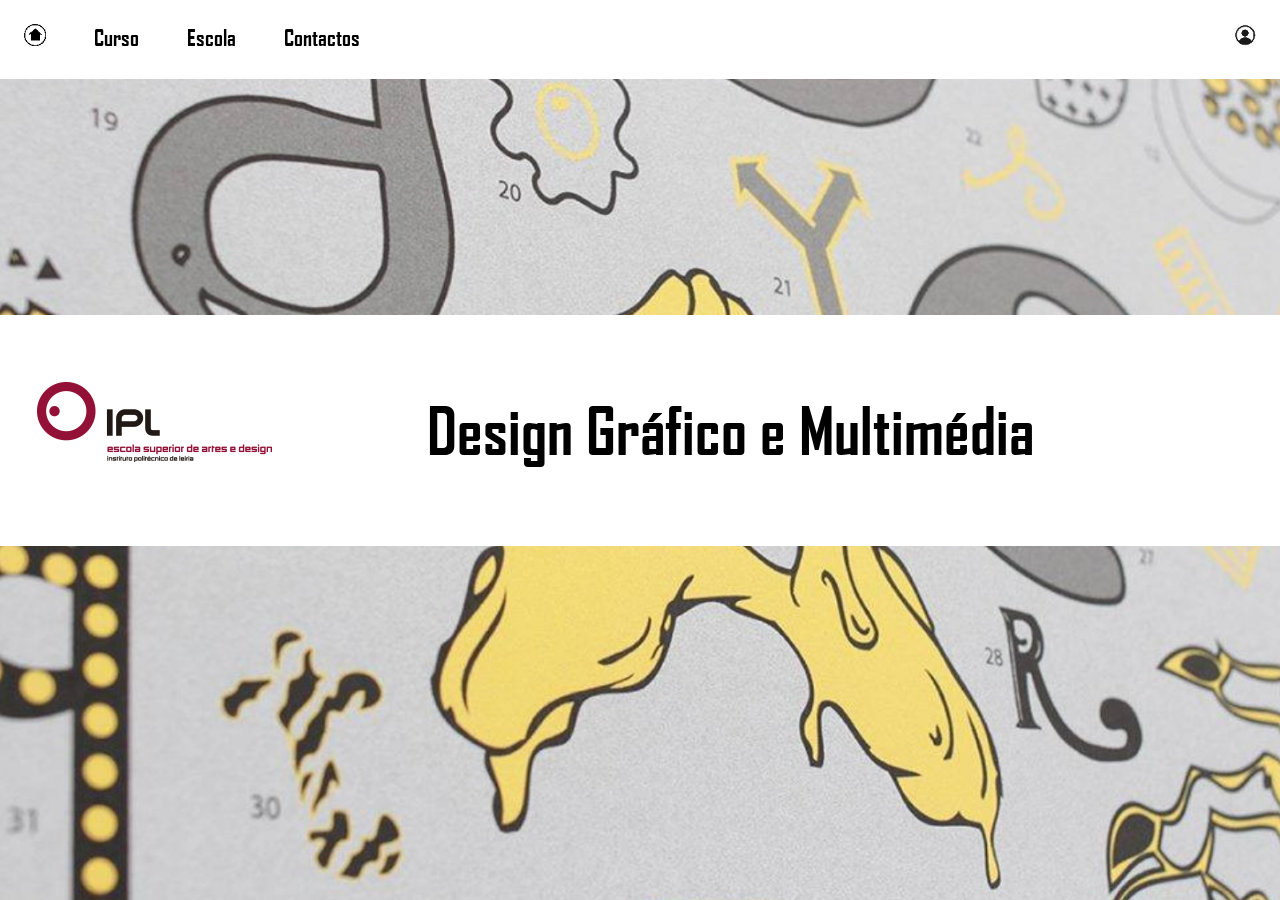
<file: index.html>
<!DOCTYPE html>
<html lang="en">
<head>
    <meta charset="UTF-8">
    <meta name="viewport" content="width=device-width, initial-scale=1.0">
    <meta http-equiv="X-UA-Compatible" content="ie=edge">
    <title>Design Gráfico e Multimédia</title>
    <link rel="stylesheet" href="assets/css/style.css">
    <script src="assets/js/jquery-3.4.1.min.js"></script>
    <script src="assets/js/main.js"></script>
</head>
<body>
    <header>
        <nav class="myNav">
            <ul class="menu">
                <li><a href="index.html" class="menu-item"><img src="assets/img/home.png" width="22" /></a></li>
                <li class="dropdown">
                    <a href="javascript:void(0)" class="dropbtn menu-item">Curso</a>
                    <div class="dropdown-content">
                      <a href="descricao.html">Descrição</a>
                      <a href="informacoes.html">Informações</a>
                      <a href="condicoesacesso.html">Condições de acesso</a>
                    </div>
                </li>
                <li class="dropdown">
                    <a href="javascript:void(0)" class="dropbtn menu-item">Escola</a>
                    <div class="dropdown-content">
                      <a href="apresentacao.html">Apresentação</a>
                      <a href="oficinaslaboratorios.html">Oficinas e Laboratorios</a>
                    </div>
                </li>
                <li><a href="contactos.html"  class="menu-item" >Contactos</a></li>
            </ul>
            <div class="rightUserMenu">
                <a href="login.html"><img src="assets/img/user.png"  width="22" /></a>
            </div>
        </nav>
    </header>
    <div class="main">
        <section>
            <div class="home">
                <div class="logo"><img src="assets/img/logo.png" alt="logo" /> </div>
                <div class="titulo"><h1>Design Gráfico e Multimédia</h1></div>
            </div>
        </section>
    </div>
  <footer>
  </footer>
</body>
</html>
</file>
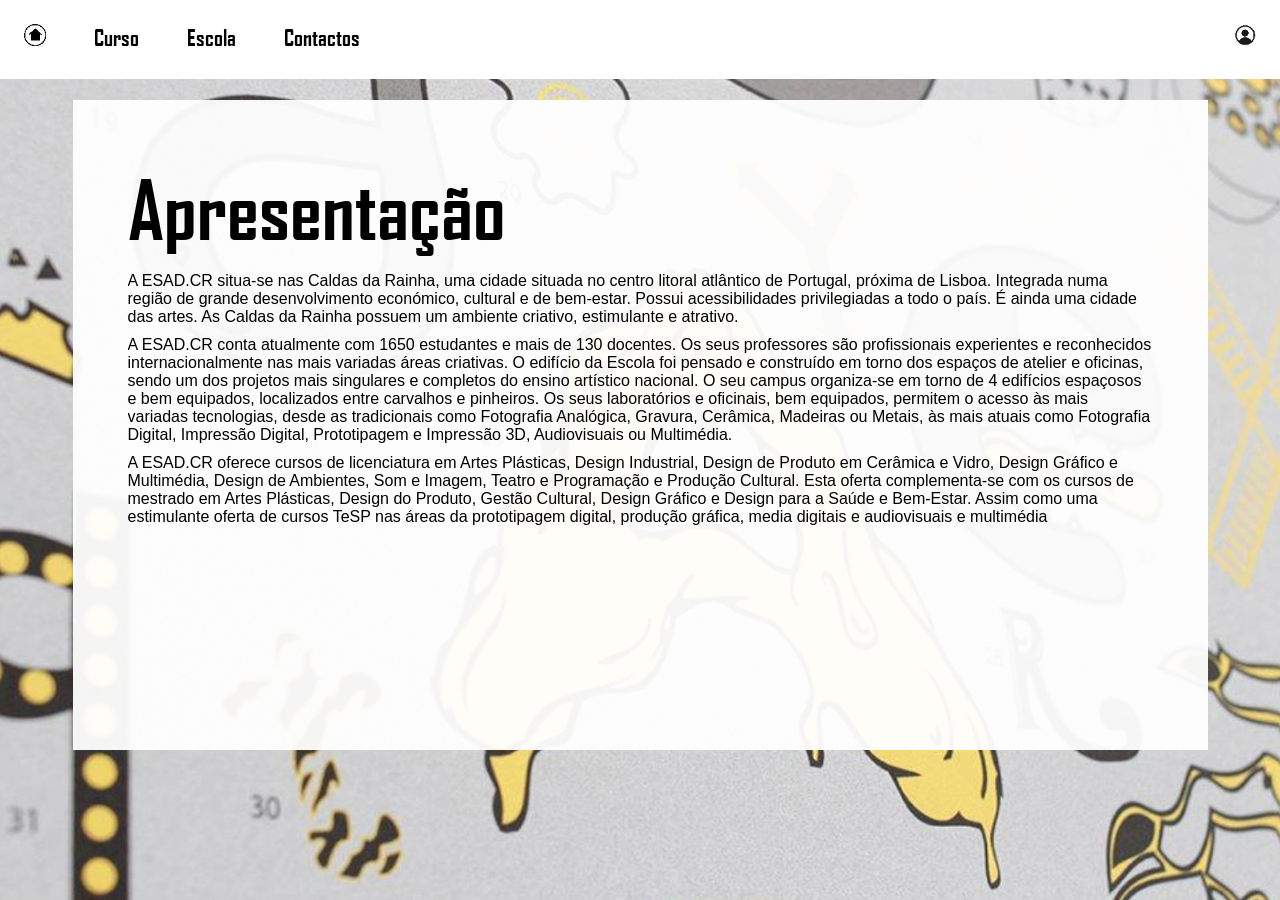
<file: apresentacao.html>
<!DOCTYPE html>
<html lang="en">
<head>
    <meta charset="UTF-8">
    <meta name="viewport" content="width=device-width, initial-scale=1.0">
    <meta http-equiv="X-UA-Compatible" content="ie=edge">
    <title>Design Gráfico e Multimédia - Apresentação</title>
    <link rel="stylesheet" href="assets/css/style.css">
    <script src="assets/js/jquery-3.4.1.min.js"></script>
    <script src="assets/js/main.js"></script>
</head>
<body>
    <header>
        <nav class="myNav">
            <ul class="menu">
                <li><a href="index.html"  class="menu-item" ><img src="assets/img/home.png" width="22"/></a></li>
                <li class="dropdown">
                    <a href="javascript:void(0)" class="dropbtn menu-item">Curso</a>
                    <div class="dropdown-content">
                      <a href="descricao.html">Descrição</a>
                      <a href="informacoes.html">Informações</a>
                      <a href="condicoesacesso.html">Condições de acesso</a>
                    </div>
                </li>
                <li class="dropdown">
                    <a href="javascript:void(0)" class="dropbtn menu-item">Escola</a>
                    <div class="dropdown-content">
                      <a href="apresentacao.html">Apresentação</a>
                      <a href="oficinaslaboratorios.html">Oficinas e Laboratorios</a>
                    </div>
                </li>
                <li><a href="contactos.html"  class="menu-item" >Contactos</a></li>
            </ul>
            <div class="rightUserMenu">
                <a href="login.html"><img src="assets/img/user.png"  width="22" /></a>
            </div>
        </nav>
    </header>
    <div class="main">
        <section class="page">
           <div class="pageTitle">
                <h1>Apresentação</h1>
           </div>
           <div class="pageContent">
                <p>A ESAD.CR situa-se nas Caldas da Rainha, uma cidade situada no centro litoral atlântico de Portugal, próxima de  Lisboa. Integrada numa região de grande desenvolvimento económico, cultural e de bem-estar. Possui acessibilidades privilegiadas a todo o país. É ainda uma cidade das artes. As Caldas da Rainha possuem um ambiente criativo, estimulante e atrativo.</p>
                <p>A ESAD.CR conta atualmente com 1650 estudantes e mais de 130 docentes. Os seus professores são profissionais experientes e reconhecidos internacionalmente nas mais variadas áreas criativas. O edifício da Escola foi pensado e construído em torno dos espaços de atelier e oficinas, sendo um dos projetos mais singulares e completos do ensino artístico nacional. O seu campus organiza-se em torno de 4 edifícios espaçosos e bem equipados, localizados entre carvalhos e pinheiros. Os seus laboratórios e oficinais, bem equipados, permitem o acesso às mais variadas tecnologias, desde as tradicionais como Fotografia Analógica, Gravura, Cerâmica, Madeiras ou Metais, às mais atuais como Fotografia Digital, Impressão Digital, Prototipagem e Impressão 3D, Audiovisuais ou Multimédia.</p>
                <p>A ESAD.CR oferece cursos de licenciatura em Artes Plásticas, Design Industrial, Design de Produto em Cerâmica e Vidro, Design Gráfico e Multimédia, Design de Ambientes, Som e Imagem, Teatro e Programação e Produção Cultural. Esta oferta complementa-se com os cursos de mestrado em Artes Plásticas, Design do Produto, Gestão Cultural, Design Gráfico e Design para a Saúde e Bem-Estar. Assim como uma estimulante oferta de cursos TeSP nas áreas da prototipagem digital, produção gráfica, media digitais e audiovisuais e multimédia</p>
            </div>
        </section>
    </div>
  <footer>
  </footer>
</body>
</html>
</file>
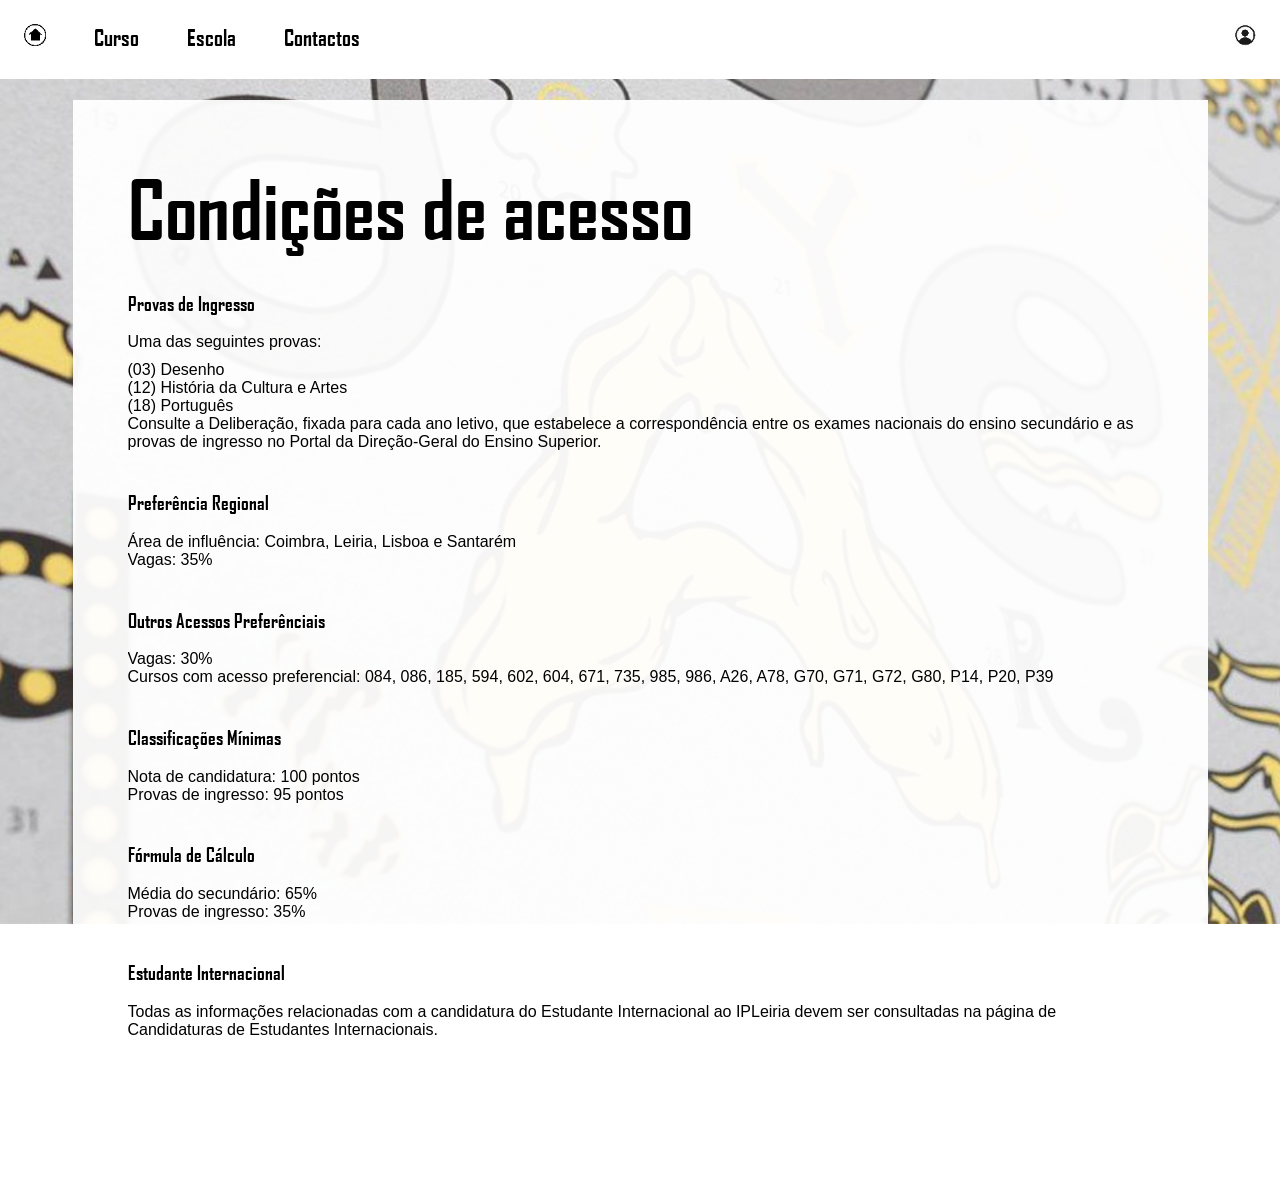
<file: condicoesacesso.html>
<!DOCTYPE html>
<html lang="en">
<head>
    <meta charset="UTF-8">
    <meta name="viewport" content="width=device-width, initial-scale=1.0">
    <meta http-equiv="X-UA-Compatible" content="ie=edge">
    <title>Design Gráfico e Multimédia - Condições de Acesso</title>
    <link rel="stylesheet" href="assets/css/style.css">
    <script src="assets/js/jquery-3.4.1.min.js"></script>
    <script src="assets/js/main.js"></script>
</head>
<body>
    <header>
        <nav class="myNav">
            <ul class="menu">
                <li><a href="index.html"  class="menu-item" ><img src="assets/img/home.png" width="22"/></a></li>
                <li class="dropdown">
                    <a href="javascript:void(0)" class="dropbtn menu-item">Curso</a>
                    <div class="dropdown-content">
                      <a href="descricao.html">Descrição</a>
                      <a href="informacoes.html">Informações</a>
                      <a href="condicoesacesso.html">Condições de acesso</a>
                    </div>
                </li>
                <li class="dropdown">
                    <a href="javascript:void(0)" class="dropbtn menu-item">Escola</a>
                    <div class="dropdown-content">
                      <a href="apresentacao.html">Apresentação</a>
                      <a href="oficinaslaboratorios.html">Oficinas e Laboratorios</a>
                    </div>
                </li>
                <li><a href="contactos.html"  class="menu-item" >Contactos</a></li>
            </ul>
            <div class="rightUserMenu">
                <a href="login.html"><img src="assets/img/user.png"  width="22" /></a>
            </div>
        </nav>
    </header>
    <div class="main">
        <section class="page">
           <div class="pageTitle">
                <h1>Condições de acesso</h1>
           </div>
           <div class="pageContent">
                <h3>Provas de Ingresso</h3>
                <p>Uma das seguintes provas:
                    <ul>
                        <li>(03) Desenho</li>
                        <li>(12) História da Cultura e Artes</li>
                        <li>(18) Português</li>
                        <li>Consulte a Deliberação, fixada para cada ano letivo, que estabelece a correspondência entre os exames nacionais do ensino secundário e as provas de ingresso no Portal da Direção-Geral do Ensino Superior.</li>
                    </ul>
                </p>
                <div class="space10"></div>
                <h3>Preferência Regional</h3>
                <p>Área de influência: Coimbra, Leiria, Lisboa e Santarém<br/>Vagas: 35%</p>
                <div class="space10"></div>
                <h3>Outros Acessos Preferênciais</h3>
                <p>Vagas: 30%<br/>Cursos com acesso preferencial: 084, 086, 185, 594, 602, 604, 671, 735, 985, 986, A26, A78, G70, G71, G72, G80, P14, P20, P39</p>
                <div class="space10"></div>
                <h3>Classificações Mínimas</h3>
                <p>Nota de candidatura: 100 pontos<br/>Provas de ingresso: 95 pontos</p>
                <div class="space10"></div>
                <h3>Fórmula de Cálculo</h3>
                <p>Média do secundário: 65%<br/>Provas de ingresso: 35%</p>
                <div class="space10"></div>
                <h3>Estudante Internacional</h3>
                <p>Todas as informações relacionadas com a candidatura do Estudante Internacional ao IPLeiria devem ser consultadas na  página de Candidaturas de Estudantes Internacionais.</p>
               </div>
        </section>
    </div>
  <footer>
  </footer>
</body>
</html>
</file>
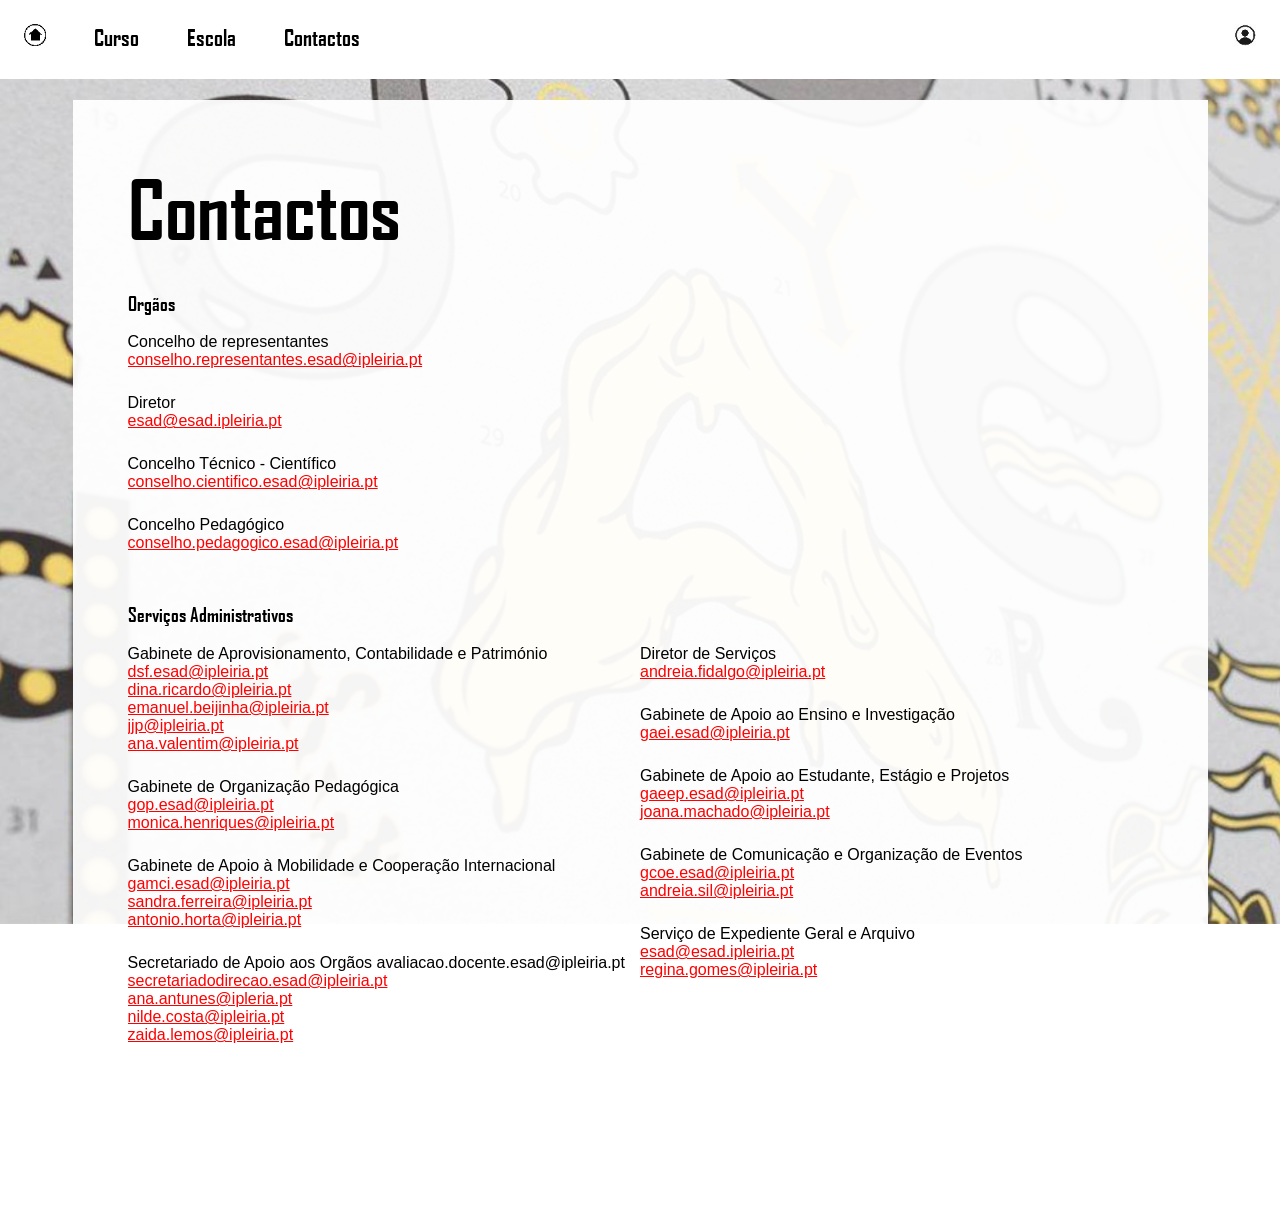
<file: contactos.html>
<!DOCTYPE html>
<html lang="en">
<head>
    <meta charset="UTF-8">
    <meta name="viewport" content="width=device-width, initial-scale=1.0">
    <meta http-equiv="X-UA-Compatible" content="ie=edge">
    <title>Design Gráfico e Multimédia - Contactos</title>
    <link rel="stylesheet" href="assets/css/style.css">
    <script src="assets/js/jquery-3.4.1.min.js"></script>
    <script src="assets/js/main.js"></script>
</head>
<body>
    <header>
        <nav class="myNav">
            <ul class="menu">
                <li><a href="index.html"  class="menu-item" ><img src="assets/img/home.png" width="22"/></a></li>
                <li class="dropdown">
                    <a href="javascript:void(0)" class="dropbtn menu-item">Curso</a>
                    <div class="dropdown-content">
                      <a href="descricao.html">Descrição</a>
                      <a href="informacoes.html">Informações</a>
                      <a href="condicoesacesso.html">Condições de acesso</a>
                    </div>
                </li>
                <li class="dropdown">
                    <a href="javascript:void(0)" class="dropbtn menu-item">Escola</a>
                    <div class="dropdown-content">
                      <a href="apresentacao.html">Apresentação</a>
                      <a href="oficinaslaboratorios.html">Oficinas e Laboratorios</a>
                    </div>
                </li>
                <li><a href="contactos.html"  class="menu-item" >Contactos</a></li>
            </ul>
            <div class="rightUserMenu">
                <a href="login.html"><img src="assets/img/user.png"  width="22" /></a>
            </div>
        </nav>
    </header>
    <div class="main">
        <section class="page">
           <div class="pageTitle">
                <h1>Contactos</h1>
           </div>
           <div class="pageContent">
               <div class="orgaos">
                    <h3>Orgãos</h3>
                    <ul class="listLinks">
                        <li>
                            Concelho de representantes
                            <a href='mailto:conselho.representantes.esad@ipleiria.pt'>conselho.representantes.esad@ipleiria.pt</a>
                        </li>
                        <li>
                            Diretor
                            <a href='mailto:esad@esad.ipleiria.pt'>esad@esad.ipleiria.pt</a>
                        </li>
                        <li>
                            Concelho Técnico - Científico
                            <a href='mailto:conselho.cientifico.esad@ipleiria.pt'>conselho.cientifico.esad@ipleiria.pt</a>
                        </li>
                        <li>
                            Concelho Pedagógico
                            <a href='mailto:conselho.pedagogico.esad@ipleiria.pt'>conselho.pedagogico.esad@ipleiria.pt</a>
                        </li>
                    </ul>
               </div>
            <div class="servicosAdministrativos">
                <h3>Serviços Administrativos</h3>
                <div class="column">
                    <ul class="listLinks">
                        <li>
                            Gabinete de Aprovisionamento, Contabilidade e Património
                            <a href='mailto:dsf.esad@ipleiria.pt'>dsf.esad@ipleiria.pt</a>
                            <a href='mailto:dina.ricardo@ipleiria.pt'>dina.ricardo@ipleiria.pt</a>
                            <a href='mailto:emanuel.beijinha@ipleiria.pt'>emanuel.beijinha@ipleiria.pt</a>
                            <a href='mailto:jjp@ipleiria.pt'>jjp@ipleiria.pt</a>
                            <a href='mailto:ana.valentim@ipleiria.pt'>ana.valentim@ipleiria.pt</a>
                        </li>
                        <li>
                            Gabinete de Organização Pedagógica 
                            <a href='mailto:gop.esad@ipleiria.pt'>gop.esad@ipleiria.pt</a>
                            <a href='mailto:monica.henriques@ipleiria.pt'>monica.henriques@ipleiria.pt</a>
                        </li>
                        <li>
                            Gabinete de Apoio à Mobilidade e Cooperação Internacional 
                            <a href='mailto:gamci.esad@ipleiria.pt'>gamci.esad@ipleiria.pt</a>
                            <a href='mailto:sandra.ferreira@ipleiria.pt'>sandra.ferreira@ipleiria.pt</a>
                            <a href='mailto:antonio.horta@ipleiria.pt'>antonio.horta@ipleiria.pt</a>
                        </li>
                        <li>
                            Secretariado de Apoio aos Orgãos avaliacao.docente.esad@ipleiria.pt
                            <a href='mailto:secretariadodirecao.esad@ipleiria.pt'>secretariadodirecao.esad@ipleiria.pt</a>
                            <a href='mailto:ana.antunes@ipleria.pt'>ana.antunes@ipleria.pt</a>
                            <a href='mailto:nilde.costa@ipleiria.pt'>nilde.costa@ipleiria.pt</a>
                            <a href='mailto:zaida.lemos@ipleiria.pt'>zaida.lemos@ipleiria.pt</a>
                        </li>
                    </ul>
                </div>
                <div class="column">
                    <ul class="listLinks">
                        <li>
                            Diretor de Serviços 
                            <a href='mailto:andreia.fidalgo@ipleiria.pt'>andreia.fidalgo@ipleiria.pt</a>
                        </li>
                        <li>
                            Gabinete de Apoio ao Ensino e Investigação 
                            <a href='mailto:gaei.esad@ipleiria.pt'>gaei.esad@ipleiria.pt</a>
                        </li>
                        <li>
                            Gabinete de Apoio ao Estudante, Estágio e Projetos 
                            <a href='mailto:gaeep.esad@ipleiria.pt'>gaeep.esad@ipleiria.pt</a>
                            <a href='mailto:joana.machado@ipleiria.pt'>joana.machado@ipleiria.pt</a>
                        </li>
                        <li>
                            Gabinete de Comunicação e Organização de Eventos 
                            <a href='mailto:gcoe.esad@ipleiria.pt'>gcoe.esad@ipleiria.pt</a>
                            <a href='mailto:andreia.sil@ipleiria.pt'>andreia.sil@ipleiria.pt</a>
                        </li>
                        <li>
                            Serviço de Expediente Geral e Arquivo
                            <a href='mailto:esad@esad.ipleiria.pt'>esad@esad.ipleiria.pt</a>
                            <a href='mailto:regina.gomes@ipleiria.pt'>regina.gomes@ipleiria.pt</a>
                        </li>
                    </ul>
                </div>
            </div>
           </div>
        </section>
    </div>
  <footer>
  </footer>
</body>
</html>
</file>
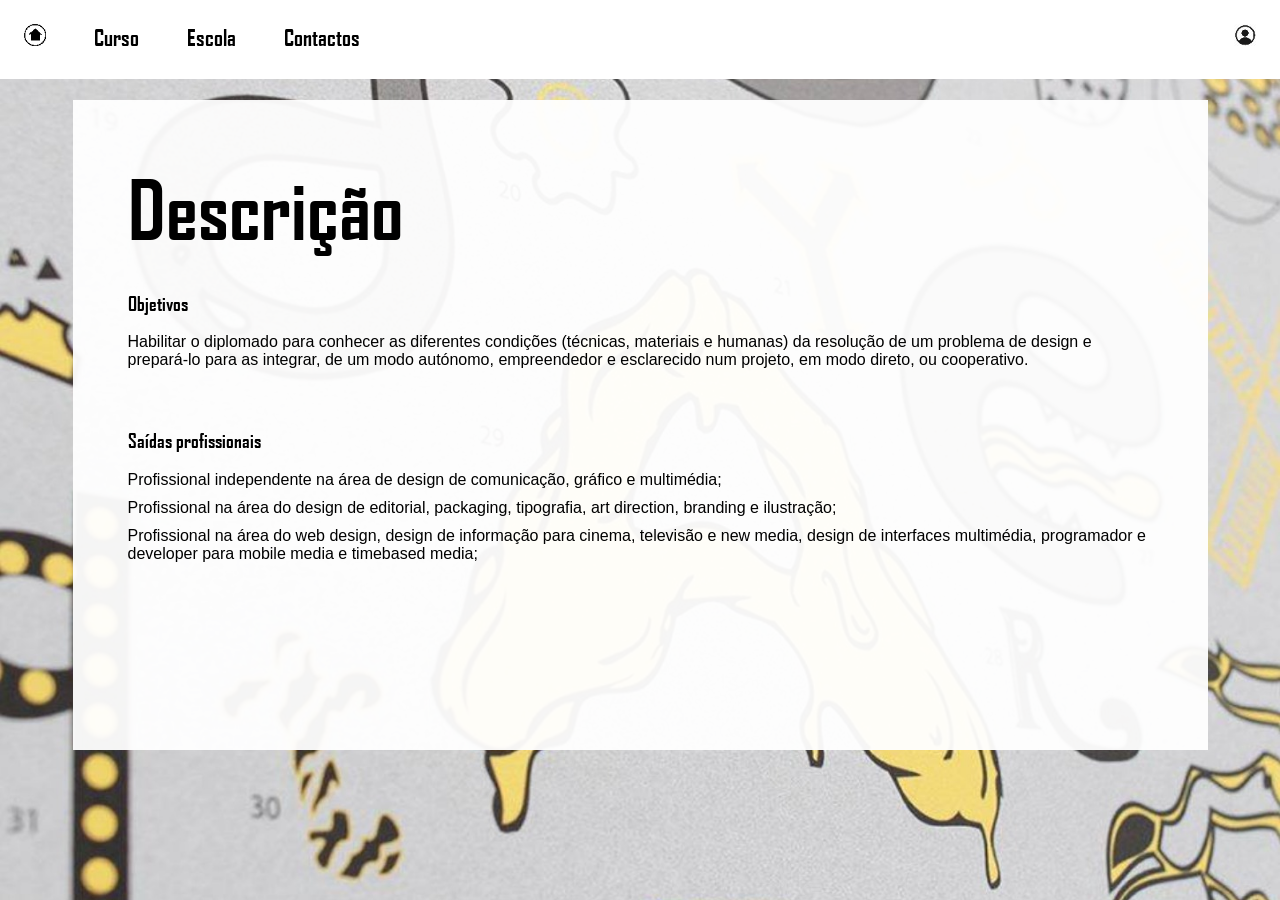
<file: descricao.html>
<!DOCTYPE html>
<html lang="en">
<head>
    <meta charset="UTF-8">
    <meta name="viewport" content="width=device-width, initial-scale=1.0">
    <meta http-equiv="X-UA-Compatible" content="ie=edge">
    <title>Design Gráfico e Multimédia - Descrição</title>
    <link rel="stylesheet" href="assets/css/style.css">
    <script src="assets/js/jquery-3.4.1.min.js"></script>
    <script src="assets/js/main.js"></script>
</head>
<body>
    <header>
        <nav class="myNav">
            <ul class="menu">
                <li><a href="index.html"  class="menu-item" ><img src="assets/img/home.png" width="22"/></a></li>
                <li class="dropdown">
                    <a href="javascript:void(0)" class="dropbtn menu-item">Curso</a>
                    <div class="dropdown-content">
                      <a href="descricao.html">Descrição</a>
                      <a href="informacoes.html">Informações</a>
                      <a href="condicoesacesso.html">Condições de acesso</a>
                    </div>
                </li>
                <li class="dropdown">
                    <a href="javascript:void(0)" class="dropbtn menu-item">Escola</a>
                    <div class="dropdown-content">
                      <a href="apresentacao.html">Apresentação</a>
                      <a href="oficinaslaboratorios.html">Oficinas e Laboratorios</a>
                    </div>
                </li>
                <li><a href="contactos.html"  class="menu-item" >Contactos</a></li>
            </ul>
            <div class="rightUserMenu">
                <a href="login.html"><img src="assets/img/user.png"  width="22" /></a>
            </div>
        </nav>
    </header>
    <div class="main">
        <section class="page">
           <div class="pageTitle">
                <h1>Descrição</h1>
           </div>
           <div class="pageContent">
                <h3>Objetivos</h3>
                <p>Habilitar o diplomado para conhecer as diferentes condições (técnicas, materiais e humanas) da resolução de um problema de design e prepará-lo para as integrar, de um modo autónomo, empreendedor e esclarecido num projeto, em modo direto, ou cooperativo.</p>
                <div class="space30"></div>
                <h3>Saídas profissionais</h3>
                <p>Profissional independente na área de design de comunicação, gráfico e multimédia;</p>
                <p>Profissional na área do design de editorial, packaging, tipografia, art direction, branding e ilustração;</p>
                <p>Profissional na área do web design, design de informação para cinema, televisão e new media, design de interfaces multimédia, programador e developer para mobile media e timebased media;</p>
            </div>
        </section>
    </div>
  <footer>
  </footer>
</body>
</html>
</file>
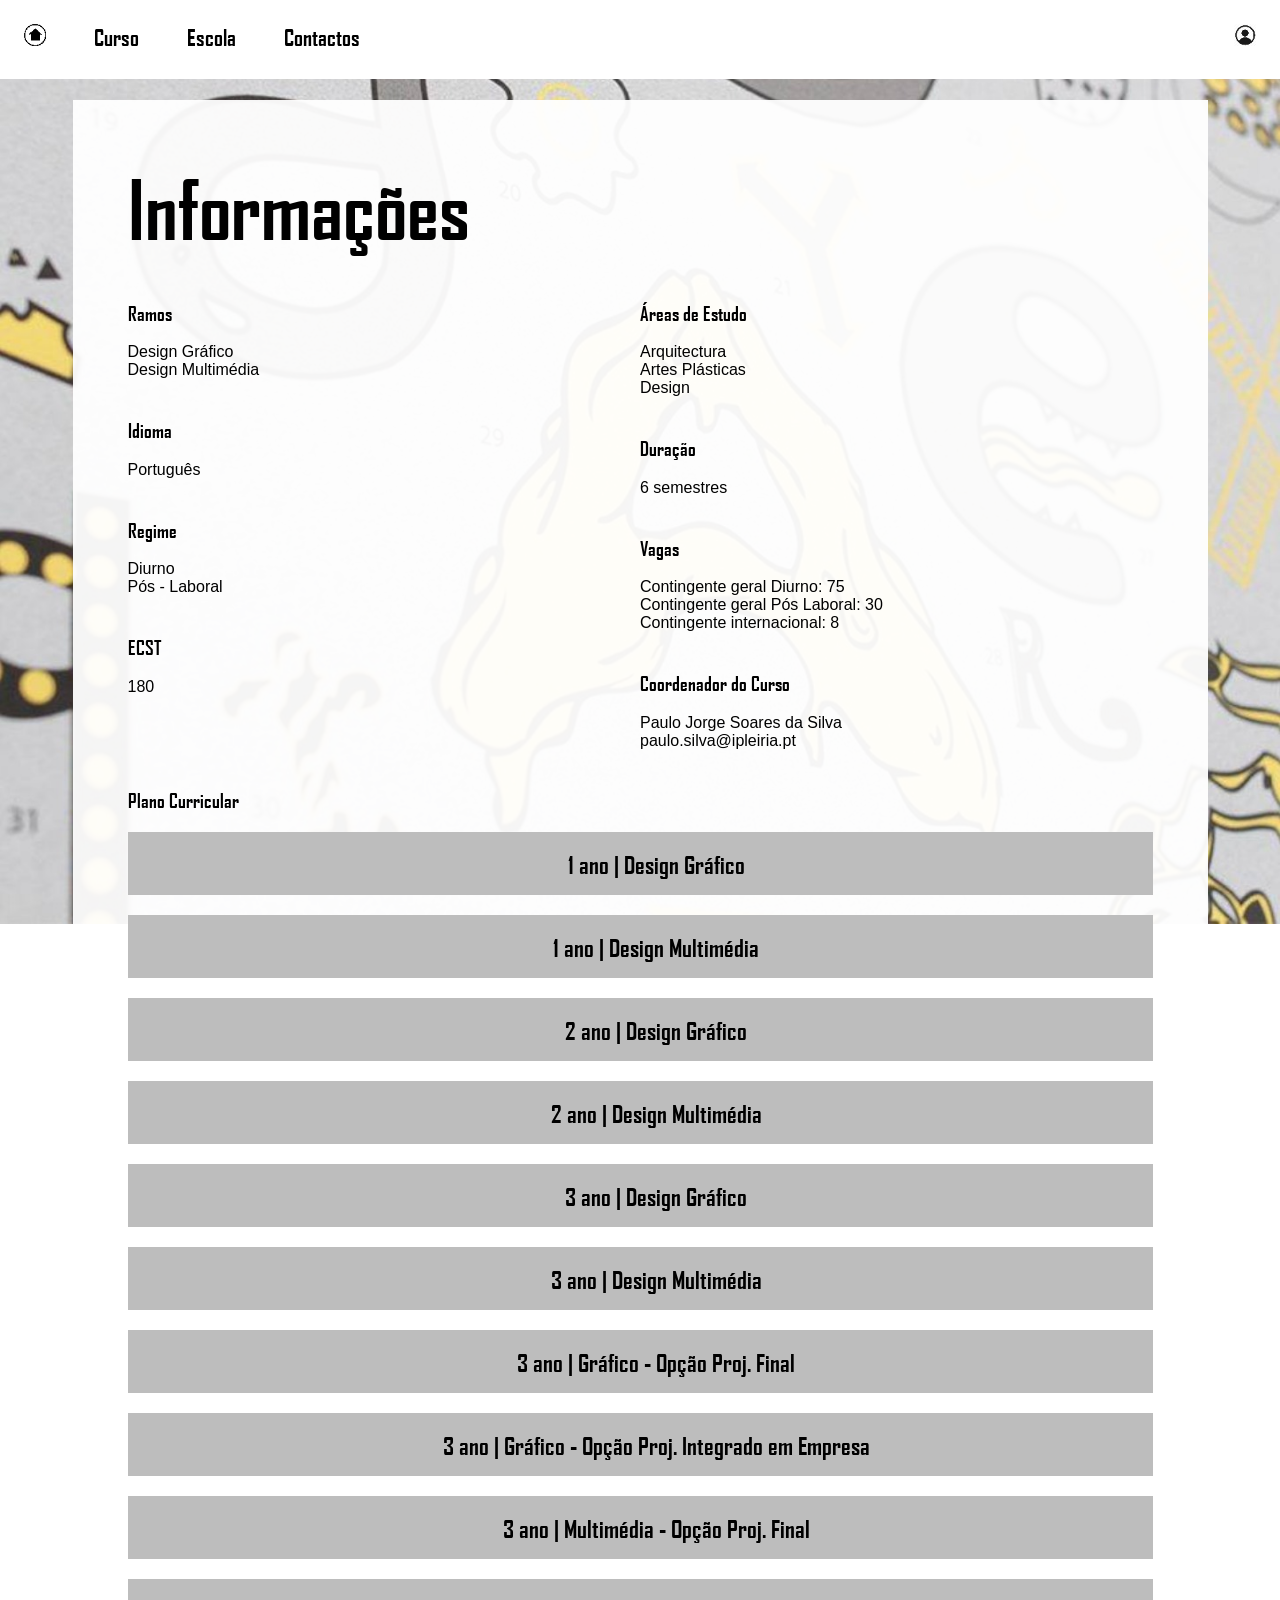
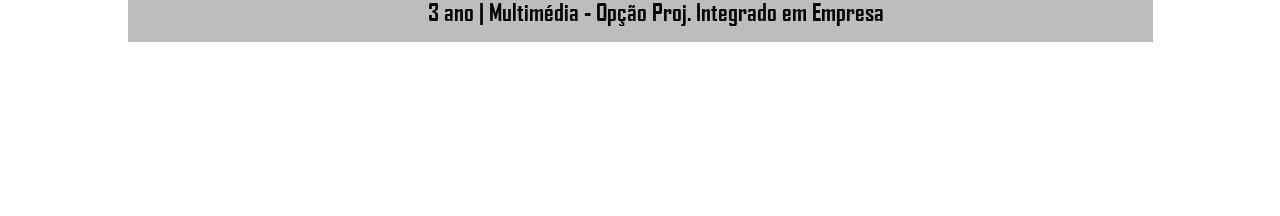
<file: informacoes.html>
<!DOCTYPE html>
<html lang="en">
<head>
    <meta charset="UTF-8">
    <meta name="viewport" content="width=device-width, initial-scale=1.0">
    <meta http-equiv="X-UA-Compatible" content="ie=edge">
    <title>Design Gráfico e Multimédia - Condições de Acesso</title>
    <link rel="stylesheet" href="assets/css/style.css">
    <script src="assets/js/jquery-3.4.1.min.js"></script>
    <script src="assets/js/main.js"></script>
</head>
<body>
    <header>
        <nav class="myNav">
            <ul class="menu">
                <li><a href="index.html"  class="menu-item" ><img src="assets/img/home.png" width="22"/></a></li>
                <li class="dropdown">
                    <a href="javascript:void(0)" class="dropbtn menu-item">Curso</a>
                    <div class="dropdown-content">
                      <a href="descricao.html">Descrição</a>
                      <a href="informacoes.html">Informações</a>
                      <a href="condicoesacesso.html">Condições de acesso</a>
                    </div>
                </li>
                <li class="dropdown">
                    <a href="javascript:void(0)" class="dropbtn menu-item">Escola</a>
                    <div class="dropdown-content">
                      <a href="apresentacao.html">Apresentação</a>
                      <a href="oficinaslaboratorios.html">Oficinas e Laboratorios</a>
                    </div>
                </li>
                <li><a href="contactos.html"  class="menu-item" >Contactos</a></li>
            </ul>
            <div class="rightUserMenu">
                <a href="login.html"><img src="assets/img/user.png"  width="22" /></a>
            </div>
        </nav>
    </header>
    <div class="main">
        <section class="page">
           <div class="pageTitle">
                <h1>Informações</h1>
           </div>
           <div class="pageContent">
               <div class="infoPlace">
                   <div class="column">
                        <div class="space10"></div>
                        <h3>Ramos</h3>
                        <p>Design Gráfico<br/>Design Multimédia</p>
                        <div class="space10"></div>
                        <h3>Idioma</h3>
                        <p>Português</p>
                        <div class="space10"></div>
                        <h3>Regime</h3>
                        <p>Diurno<br/>Pós - Laboral</p>
                        <div class="space10"></div>
                        <h3>ECST</h3>
                        <p>180</p>
                   </div>
                   <div class="column">
                    <div class="space10"></div>
                    <h3>Áreas de Estudo</h3>
                    <p>Arquitectura<br/>Artes Plásticas<br/>Design</p>
                    <div class="space10"></div>
                    <h3>Duração</h3>
                    <p>6 semestres</p>
                    <div class="space10"></div>
                    <h3>Vagas</h3>
                    <p>Contingente geral Diurno: 75<br/>Contingente geral Pós Laboral: 30<br/>Contingente  internacional: 8</p>
                    <div class="space10"></div>
                    <h3>Coordenador do Curso</h3>
                    <p>Paulo Jorge Soares da Silva<br/><a href="mailto:paulo.silva@ipleiria.pt">paulo.silva@ipleiria.pt</a></p>
                   </div>
               </div>
               <div class="acordionArea">
                <div class="space10"></div>
                <h3>Plano Curricular</h3>
                    <div class="acordionItem">
                        <h2 class="accordion">1 ano | Design Gráfico </h2>
                        <div class="accordion">
                            <table>
                                <tr>
                                    <td>Code</td>
                                    <td>Curricular Unit</td>
                                    <td>Period</td>
                                    <td>ECTS</td>
                                    <td>Workload</td>
                                </tr>
                                <tr>
                                    <td>9729301</td>
                                    <td>Projecto de Design de Comunicação I</td>
                                    <td>S1</td>
                                    <td>9</td>
                                    <td>90h</td>
                                </tr>
                                <tr>
                                    <td>9729302</td>
                                    <td>Desenho (DGM) I</td>
                                    <td>S1</td>
                                    <td>6</td>
                                    <td>60h</td>
                                </tr>
                                <tr>
                                    <td>9729303</td>
                                    <td>Tipografia I</td>
                                    <td>S1</td>
                                    <td>6</td>
                                    <td>60h</td>
                                </tr>
                                <tr>
                                    <td>9729304</td>
                                    <td>Introdução ao Pensamento de Projeto</td>
                                    <td>S1</td>
                                    <td>6</td>
                                    <td>60h</td>
                                </tr>
                                <tr>
                                    <td>9729305</td>
                                    <td>Ferramentas Digitais I</td>
                                    <td>S1</td>
                                    <td>3</td>
                                    <td>45h</td>
                                </tr>
                                <tr>
                                    <td>9729306</td>
                                    <td>Projecto de Design de Comunicação II</td>
                                    <td>S2</td>
                                    <td>9</td>
                                    <td>90h</td>
                                </tr>
                                <tr>
                                    <td>9729307</td>
                                    <td>Desenho (DGM) II</td>
                                    <td>S2</td>
                                    <td>6</td>
                                    <td>60h</td>
                                </tr>
                                <tr>
                                    <td>9729308</td>
                                    <td>Tipografia II</td>
                                    <td>S2</td>
                                    <td>6</td>
                                    <td>60h</td>
                                </tr>
                                <tr>
                                    <td>9729309</td>
                                    <td>Teoria e História do Design</td>
                                    <td>S2</td>
                                    <td>6</td>
                                    <td>60h</td>
                                </tr>
                                <tr>
                                    <td>9729310</td>
                                    <td>Ferramentas Digitais II</td>
                                    <td>S2</td>
                                    <td>3</td>
                                    <td>45h</td>
                                </tr>
                            </table>
                        </div>
                    </div>
                    <div class="acordionItem">
                        <h2 class="accordion">1 ano | Design Multimédia</h2>
                        <div class="accordion">
                            <table>
                                <tr>
                                    <td>Code</td>
                                    <td>Curricular Unit</td>
                                    <td>Period</td>
                                    <td>ECTS</td>
                                    <td>Workload</td>
                                </tr>
                                <tr>
                                    <td>9729301</td>
                                    <td>Projecto de Design de Comunicação I</td>
                                    <td>S1</td>
                                    <td>9</td>
                                    <td>90h</td>
                                </tr>
                                <tr>
                                    <td>9729302</td>
                                    <td>Desenho (DGM) I</td>
                                    <td>S1</td>
                                    <td>6</td>
                                    <td>60h</td>
                                </tr>
                                <tr>
                                    <td>9729303</td>
                                    <td>Tipografia I</td>
                                    <td>S1</td>
                                    <td>6</td>
                                    <td>60h</td>
                                </tr>
                                <tr>
                                    <td>9729304</td>
                                    <td>Introdução ao Pensamento de Projeto</td>
                                    <td>S1</td>
                                    <td>6</td>
                                    <td>60h</td>
                                </tr>
                                <tr>
                                    <td>9729305</td>
                                    <td>Ferramentas Digitais I</td>
                                    <td>S1</td>
                                    <td>3</td>
                                    <td>45h</td>
                                </tr>
                                <tr>
                                    <td>9729306</td>
                                    <td>Projecto de Design de Comunicação II</td>
                                    <td>S2</td>
                                    <td>9</td>
                                    <td>90h</td>
                                </tr>
                                <tr>
                                    <td>9729307</td>
                                    <td>Desenho (DGM) II</td>
                                    <td>S2</td>
                                    <td>6</td>
                                    <td>60h</td>
                                </tr>
                                <tr>
                                    <td>9729308</td>
                                    <td>Tipografia II</td>
                                    <td>S2</td>
                                    <td>6</td>
                                    <td>60h</td>
                                </tr>
                                <tr>
                                    <td>9729309</td>
                                    <td>Teoria e História do Design</td>
                                    <td>S2</td>
                                    <td>6</td>
                                    <td>60h</td>
                                </tr>
                                <tr>
                                    <td>9729310</td>
                                    <td>Ferramentas Digitais II</td>
                                    <td>S2</td>
                                    <td>3</td>
                                    <td>45h</td>
                                </tr>
                            </table>
                        </div>
                    </div>
                    <div class="acordionItem">
                        <h2 class="accordion">2 ano | Design Gráfico </h2>
                        <div class="accordion">
                            <p> texto de descrição </p>
                        </div>
                    </div>
                    <div class="acordionItem">
                        <h2 class="accordion">2 ano | Design Multimédia </h2>
                        <div class="accordion">
                            <p> texto de descrição </p>
                        </div>
                    </div>
                    <div class="acordionItem">
                        <h2 class="accordion">3 ano | Design Gráfico </h2>
                        <div class="accordion">
                            <p> texto de descrição </p>
                        </div>
                    </div>
                    <div class="acordionItem">
                        <h2 class="accordion">3 ano | Design Multimédia  </h2>
                        <div class="accordion">
                            <p> texto de descrição </p>
                        </div>
                    </div>
                    <div class="acordionItem">
                        <h2 class="accordion">3 ano | Gráfico - Opção Proj. Final   </h2>
                        <div class="accordion">
                            <p> texto de descrição </p>
                        </div>
                    </div>
                    <div class="acordionItem">
                        <h2 class="accordion">3 ano | Gráfico - Opção Proj. Integrado em Empresa   </h2>
                        <div class="accordion">
                            <p> texto de descrição </p>
                        </div>
                    </div>
                    <div class="acordionItem">
                        <h2 class="accordion">3 ano | Multimédia - Opção Proj. Final    </h2>
                        <div class="accordion">
                            <p> texto de descrição </p>
                        </div>
                    </div>
                    <div class="acordionItem">
                        <h2 class="accordion">3 ano | Multimédia - Opção Proj. Integrado em Empresa  </h2>
                        <div class="accordion">
                            <p> texto de descrição </p>
                        </div>
                    </div>
                </div>
            </div>
        </section>
    </div>
  <footer>
  </footer>
</body>
</html>
</file>
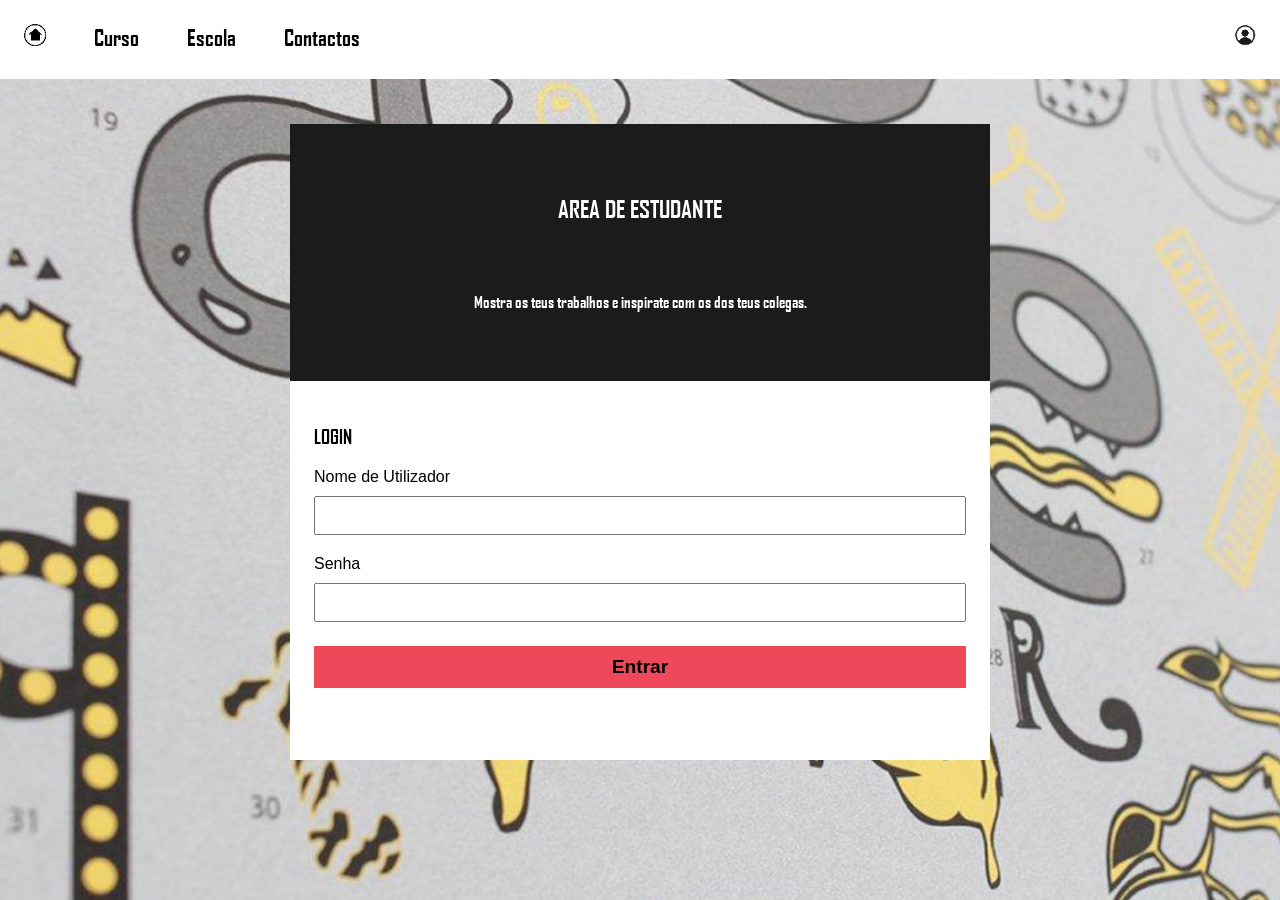
<file: login.html>
<!DOCTYPE html>
<html lang="en">
<head>
    <meta charset="UTF-8">
    <meta name="viewport" content="width=device-width, initial-scale=1.0">
    <meta http-equiv="X-UA-Compatible" content="ie=edge">
    <title>Design Gráfico e Multimédia - Login</title>
    <link rel="stylesheet" href="assets/css/style.css">
    <script src="assets/js/jquery-3.4.1.min.js"></script>
    <script src="assets/js/main.js"></script>
</head>
<body>
    <header>
        <nav class="myNav">
            <ul class="menu">
                <li><a href="index.html" class="menu-item"><img src="assets/img/home.png" width="22" /></a></li>
                <li class="dropdown">
                    <a href="javascript:void(0)" class="dropbtn menu-item">Curso</a>
                    <div class="dropdown-content">
                      <a href="descricao.html">Descrição</a>
                      <a href="informacoes.html">Informações</a>
                      <a href="condicoesacesso.html">Condições de acesso</a>
                    </div>
                </li>
                <li class="dropdown">
                    <a href="javascript:void(0)" class="dropbtn menu-item">Escola</a>
                    <div class="dropdown-content">
                      <a href="apresentacao.html">Apresentação</a>
                      <a href="oficinaslaboratorios.html">Oficinas e Laboratorios</a>
                    </div>
                </li>
                <li><a href="contactos.html"  class="menu-item" >Contactos</a></li>
            </ul>
            <div class="rightUserMenu">
                <a href="login.html"><img src="assets/img/user.png"  width="22" /></a>
            </div>
        </nav>
    </header>
    <div class="main">
        <section>
            <div class="formLogin">
                <div class="formLoginHeader">
                    <h1>AREA DE ESTUDANTE</h1>
                    <h4>Mostra os teus trabalhos e inspirate com os dos teus colegas.</h4>
                </div>
                <div class="formLoginBody">
                    <form action="feed.html">
                        <h3>LOGIN</h3>
                        <div class="formGroup">
                            <label>Nome de Utilizador</label>
                            <input type="text" required/> 
                        </div>
                        <div class="formGroup">
                            <label>Senha</label>
                            <input type="password" required/> 
                        </div>
                        <div class="formGroup">
                           <button type="submit">Entrar</button>
                        </div>
                    </form>
                </div>
            </div>
        </section>
    </div>
  <footer>
  </footer>
</body>
</html>
</file>
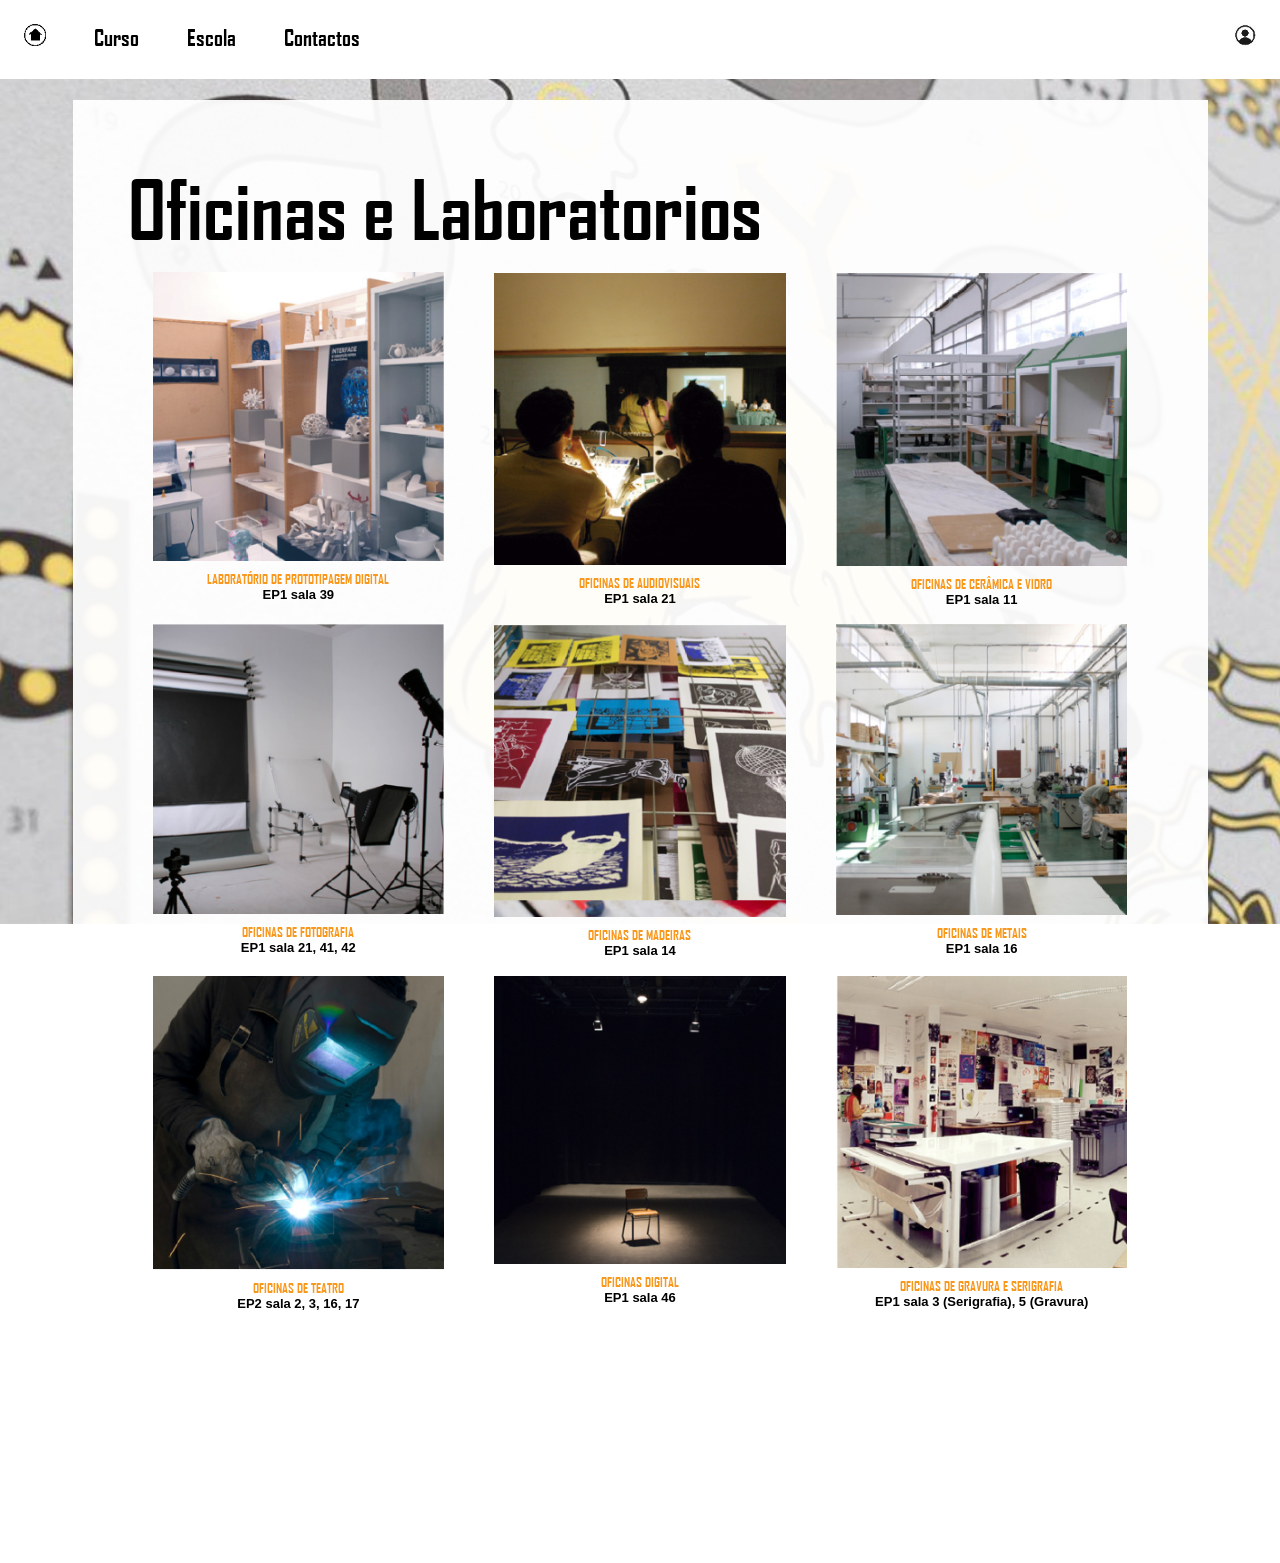
<file: oficinaslaboratorios.html>
<!DOCTYPE html>
<html lang="en">
<head>
    <meta charset="UTF-8">
    <meta name="viewport" content="width=device-width, initial-scale=1.0">
    <meta http-equiv="X-UA-Compatible" content="ie=edge">
    <title>Design Gráfico e Multimédia - Oficinas e Laboratorios</title>
    <link rel="stylesheet" href="assets/css/style.css">
    <script src="assets/js/jquery-3.4.1.min.js"></script>
    <script src="assets/js/main.js"></script>
</head>
<body>
    <header>
        <nav class="myNav">
            <ul class="menu">
                <li><a href="index.html"  class="menu-item" ><img src="assets/img/home.png" width="22"/></a></li>
                <li class="dropdown">
                    <a href="javascript:void(0)" class="dropbtn menu-item">Curso</a>
                    <div class="dropdown-content">
                      <a href="descricao.html">Descrição</a>
                      <a href="informacoes.html">Informações</a>
                      <a href="condicoesacesso.html">Condições de acesso</a>
                    </div>
                </li>
                <li class="dropdown">
                    <a href="javascript:void(0)" class="dropbtn menu-item">Escola</a>
                    <div class="dropdown-content">
                      <a href="apresentacao.html">Apresentação</a>
                      <a href="oficinaslaboratorios.html">Oficinas e Laboratorios</a>
                    </div>
                </li>
                <li><a href="contactos.html"  class="menu-item" >Contactos</a></li>
            </ul>
            <div class="rightUserMenu">
                <a href="login.html"><img src="assets/img/user.png"  width="22" /></a>
            </div>
        </nav>
    </header>
    <div class="main">
        <section class="page">
           <div class="pageTitle">
                <h1>Oficinas e Laboratorios</h1>
           </div>
           <div class="pageContent">
                <div class="grid">
                    <div class="gridItem">
                        <img src="assets/img/LaboratorioPrototipagemDigital.png" />
                        <div class="gridItemText">
                            <h5>LABORATÓRIO DE PROTOTIPAGEM DIGITAL</h5>
                            <p>EP1 sala 39</p>
                        </div>
                    </div>
                    <div class="gridItem">
                        <img src="assets/img/OficinaAudiovisuais.png" />
                        <div class="gridItemText">
                            <h5>OFICINAS DE AUDIOVISUAIS</h5>
                            <p>EP1 sala 21</p>
                        </div>
                    </div>
                    <div class="gridItem">
                        <img src="assets/img/OficinaCeramicaVidro.png" />
                        <div class="gridItemText">
                            <h5>OFICINAS DE CERÂMICA E VIDRO</h5>
                            <p>EP1 sala 11</p>
                        </div>
                    </div>
                    <div class="gridItem">
                        <img src="assets/img/OficinaFotografia.png" />
                        <div class="gridItemText">
                            <h5>OFICINAS DE FOTOGRAFIA</h5>
                            <p>EP1 sala 21, 41, 42</p>
                        </div>
                    </div>
                    <div class="gridItem">
                        <img src="assets/img/OficinaGravuraSerigrafia.png" />
                        <div class="gridItemText">
                            <h5>OFICINAS DE MADEIRAS</h5>
                            <p>EP1 sala 14</p>
                        </div>
                    </div>
                    <div class="gridItem">
                        <img src="assets/img/OficinaMadeiras.png" />
                        <div class="gridItemText">
                            <h5>OFICINAS DE METAIS</h5>
                            <p>EP1 sala 16</p>
                        </div>
                    </div>
                    <div class="gridItem">
                        <img src="assets/img/OficinaMetais.png" />
                        <div class="gridItemText">
                            <h5>OFICINAS DE TEATRO</h5>
                            <p>EP2 sala 2, 3, 16, 17</p>
                        </div>
                    </div>
                    <div class="gridItem">
                        <img src="assets/img/OficinaTeatro.png" />
                        <div class="gridItemText">
                            <h5>OFICINAS DIGITAL</h5>
                            <p>EP1 sala 46</p>
                        </div>
                    </div>
                    <div class="gridItem">
                        <img src="assets/img/OficinaDigital.png" />
                        <div class="gridItemText">
                            <h5>OFICINAS DE GRAVURA E SERIGRAFIA</h5>
                            <p>EP1 sala 3 (Serigrafia), 5 (Gravura)</p>
                        </div>
                    </div>
                </div>
            </div>
        </section>
    </div>
  <footer>
  </footer>
</body>
</html>
</file>
<file: assets/css/style.css>
/*
    FONTS
*/

@font-face {
	font-family: 'AGENCYB';
	src: url('./fonts/AGENCYB.eot');
	src: local('AGENCYB'), url('./fonts/AGENCYB.woff') format('woff'), url('./fonts/AGENCYB.ttf') format('truetype');
}
@import url('https://fonts.googleapis.com/css?family=Roboto&display=swap');

*{
   color:#000;
   text-decoration: none; 
}

body{
    background: url(../img/bg.jpg) no-repeat center center fixed; 
    -webkit-background-size: cover;
    -moz-background-size: cover;
    -o-background-size: cover;
    background-size: cover;
    padding:0;
    margin:0;
    font-family: 'Roboto', sans-serif;
    
}

h1, h2, h3, h4, h5, h6{
    font-family: 'AGENCYB' !important;
}

.space10{
    height: 10px;
}
.space20{
    height: 20px;
}
.space30{
    height: 30px;
}
.space40{
    height: 40px;
}
.space50{
    height: 50px;
}

ul{
    margin: 0;
    padding: 0;
    list-style: none;
}

/* NAV BAR */
.myNav{
    position: fixed;
    top:0;
    background-color: #fff;
    min-height: 79px;
    width: 100%;
    z-index: 9999;
}
.menu{
    list-style: none;
    margin:0;
    padding:0;
    display:block;
    width: 50%;
    float: left;
    font-size: 22px;
}
.menu li {
   display: inline-block;
   vertical-align: middle;
}
.menu > li > a {
    display: inline-block;
    padding:1.5rem;
    font-family: 'AGENCYB' !important;
 }

.rightUserMenu{
    width: 50%;
    display: block;
    float: right;
    text-align: right;
    min-height: 66px;
}
.rightUserMenu a{
    padding: 1.5rem;
    display: block;
}
.main{
    margin-top: 100px;
}

.menu li {
    float: left;
}
.menu > li > ul > li a, .dropbtn {
    display: inline-block;
    text-align: center;
    text-decoration: none;
}
.menu-item:hover{
    border-bottom: 4px solid rgba(0, 0, 0, 0.568);
}
.menu > li.dropdown {
    display: inline-block;
}
.dropdown-content {
    display: none;
    position: absolute;
    background-color: #000000d4;
    min-width: 160px;
    box-shadow: 0px 8px 16px 0px rgba(0,0,0,0.2);
    z-index: 1;
}
.dropdown-content a {
    color: white;
    padding: 12px 16px;
    text-decoration: none;
    display: block;
    text-align: left;
}
.dropdown-content a:hover {background-color: #000000d7;}
.dropdown:hover .dropdown-content {
    display: block;
}
.dropdown:hover .menu-item {
    border-bottom: 4px solid rgba(0, 0, 0, 0.568);
}

/*  ESTILO DA HOMEPAGE */
.home{
    background-color: #fff;
    position: absolute;
    width: 100%;
    display: flex;
    top: 35%;
}
.logo{
    width: 30%;
    padding: 1.5rem;
}
.titulo{
    width: 70%;
    padding: 1.5rem;
}
.titulo h1{
    font-size: 4rem;
}
/* ESTILO DO LOGIN */

.formLogin{
    width: 700px;
    margin-left: auto;
    margin-right: auto;
    padding: 1.5rem;
}
.formLogin form{
    margin-bottom: 3rem;
}
.formLoginHeader{
    background-color:#1B1B1B;
    color:#fff;
    padding: 1.5rem;
    text-align: center;
}
.formLoginHeader h1{
    color:#fff;
    padding: 1.5rem;
}
.formLoginHeader h4{
    color:#fff;
    font-weight: 300;
    padding: 1.5rem;
}
.formLoginBody{
    background-color: #fff;
    padding: 1.5rem;
}
.formGroup{
    width: 100%;
}
.formGroup > label{
    width: 100%;
    display: block;
    margin-top: 20px;
}
.formGroup > input{
    width: -webkit-fill-available;
    display: block;
    padding: 10px;
    margin-top: 10px;
}
.formGroup > button{
    margin-top: 1.5rem;
    width: 100%;
    display: block;
    padding: 10px;
    border: 0;
    background-color: #EF485A;
    font-size: 1.2rem;
    font-weight: 700;
}

/* ESTILO PARA PAGINAS */
.page{
    width: 1025px;
    margin-left: auto;
    margin-right: auto;
    background-color: #fffffff2;
    min-height: 60vh;
    padding: 55px;
    overflow: hidden;
    margin-bottom: 100px;
}
.pageContent{
    overflow: hidden;
}
.pageTitle h1{
    font-size: 5rem;
    margin-top: 5px;
    margin-bottom: 15px;
}
.listLinks{
    list-style: none;
    margin:0;
    padding:0;
}
.listLinks li{
    margin-bottom: 25px;
}
.listLinks a{
    width: 100%;
    display: block;
    color:red;
    text-decoration: underline;
}
.servicosAdministrativos{
    margin-top: 50px;
}
.column{
    width: 50%;
    float: left;
}
.infoPlace{
    overflow: hidden;
}

/* ACORDIAO */
h2.accordion{ 
    cursor: pointer;
    width: 100%;
    display: block;
    background-color: #BDBDBD;
    padding: 1rem;
    text-align: center;
    font-weight: 300;
}
div.accordion{ display: none; margin-top: -20px;}
div.accordion table{
    width: 100%;
    text-align: center;
    border-collapse:separate; 
    border-spacing: 0 15px; 
}
.grid{
    display: grid;
    grid-template-columns: 33.3333333333% 33.3333333333% 33.3333333333%;
    grid-auto-rows: 22rem;
    margin-bottom: 5em;
}
.gridItem{
    padding:25px;
    padding-top: 0px;
}
.gridItem img{
   width: 100%;
}
.gridItemText{
    text-align: center;
}
.gridItemText h5{
    padding-top: 5px;
    color:#F8981D;
    margin:0;
}
.gridItemText p{
    margin:0;
    font-size: 13px;
    font-weight: 700;
}
.feed{
    width: 1135px;
    margin-left: auto;
    margin-right: auto;
    min-height: 50vh;
}
.group:after { visibility: hidden; display: block; font-size: 0; content: " "; clear: both; height: 0; }
p { margin: 0 0 10px 0; }

.tabs { list-style: none; }
.tabs li { display: inline; }
.tabs li a { color: black; float: left; display: block; padding: 4px 10px; margin-left: -1px; position: relative; left: 1px; background: white; text-decoration: none; }
.tabs li a:hover { background: #ccc; }


#ie-test { position: relative; width: 100%; }
#boxLinks {     
    list-style: none;
    overflow: hidden;
    width: 50%;
    margin-left: auto;
    margin-right: auto; 
    background-color: #fff;
    padding: 10px;
}
#boxLinks li {  display: inline; }
#boxLinks li a { 
    color: black;
    text-decoration: none;
    float: left;
    display: block;
    margin-left: -1px;
    position: relative;
    left: 1px;
    width: 33.3333333333%;
}
#boxLinks li a:hover { 
    color: #fff; 
    background: #cecece; 
}
#box {
    background-color: #fff; 
    height: 100vh;
    overflow: hidden; 
    padding: 30px; 
    position: relative; 
    top: -1px; }
.box { 
    display: none; 
    height: 110vh;
    padding: 30px;
    overflow: auto; 
    display: block; 
    position: relative; 
    overflow-x: hidden; 
}
#box1:target, #box2:target, #box3:target { display: block; }
.userName{
    width: 70%;
    float: left;
}
.userVotes{
    width: 30%;
    float: left;
}
.userBoard{
    width: 1135px;
    margin-left: auto;
    margin-right: auto;
    margin-bottom: 50px;
}
.user{
    width: 400px;
    background-color: #fff;
    margin-left: auto;
    margin-right: auto;
    padding: 15px;
    overflow: hidden;
}
.userImg{
    width: 35%;
    float: left;
}
.userDetails{
    width: 65%;
    float: left;
    position: relative;
    height: 120px;
}
.userDetails h4{
    margin-bottom: 0;
}
.userDetails h1{
    margin: 0;
}

.action{
    width: 100%;
    position: absolute;
    bottom: 0;
}
.action button{
    width: 100%;
    padding: 10px;
    background: #EEB76D;
    border: 0;
    font-weight: 700;
}
.article{
    margin-bottom: 30px;
}
.articleHeader{
    overflow: hidden;
}
.userArticleImg{
    width: 12%;
    float: left;
}
.articleDescription{
    width: 76%;
    float: left;
}
.articleUserVotes{
    width: 12%;
    float: left;
}
.articleBody img{
    width: 100%;
}
.articleUserVotes img, .articleUserVotes span{
    display: block;
    margin-left: auto;
    margin-right: auto;
    text-align: center;
}
.userVotes img, .userVotes span{
    display: block;
    margin-left: auto;
    margin-right: auto;
    text-align: center;
}
/* mobile */
@media only screen and (max-width: 1024px) {
    .myNav {
        min-height: 46px;
    }
    .menu {
        width: 70%;
        font-size: 17px;
    }
    .menu > li > a {
        display: inline-block;
        padding: 0.5rem;
    }
    .rightUserMenu {
        width: 30%;
        min-height: 46px;
    }
    .rightUserMenu a {
        padding: 0.5rem;
    }
    .logo {
        width: 40%;
        padding: 0.5rem;
       
    }
    .logo img{
       width: 100%;
    }
    .titulo {
        width: 60%;
        padding: 0.5rem;
        padding-top: 35px;
    }
    .titulo h1 {
        font-size: 1rem;
    }
    .formLogin {
        width: auto;
    }
    .feed {
        width: 90%;
    }
    #box {
        padding: 0px; 
    }
    .userBoard {
        width: 90%;
    }
    .user {
        width: auto;
    }
    .userImg img{ width: 90%;}
    .userDetails {
        height: 93px;
    }
    .userDetails h4 {
        margin: 0;
    }
    .action button {
        padding: 3px;
    }
    .userArticleImg img {width: 100%;}
    .articleDescription h1{
        margin: 0;
        font-size: 16px;
        padding: 0 5px 0 5px;
    }
    .articleDescription p{
        margin: 0;
        font-size: 12px;
        padding: 0 5px 0 5px;
    }
    #boxLinks {
        width: 94%;
    }
    .page {
        width: 90%;
        padding: 15px;
    }
    .pageTitle h1 {
        font-size: 3rem;
    }
    .grid {
        grid-template-columns: 100%;
    }
    .column {
        width: 100%;
    }
}
</file>
